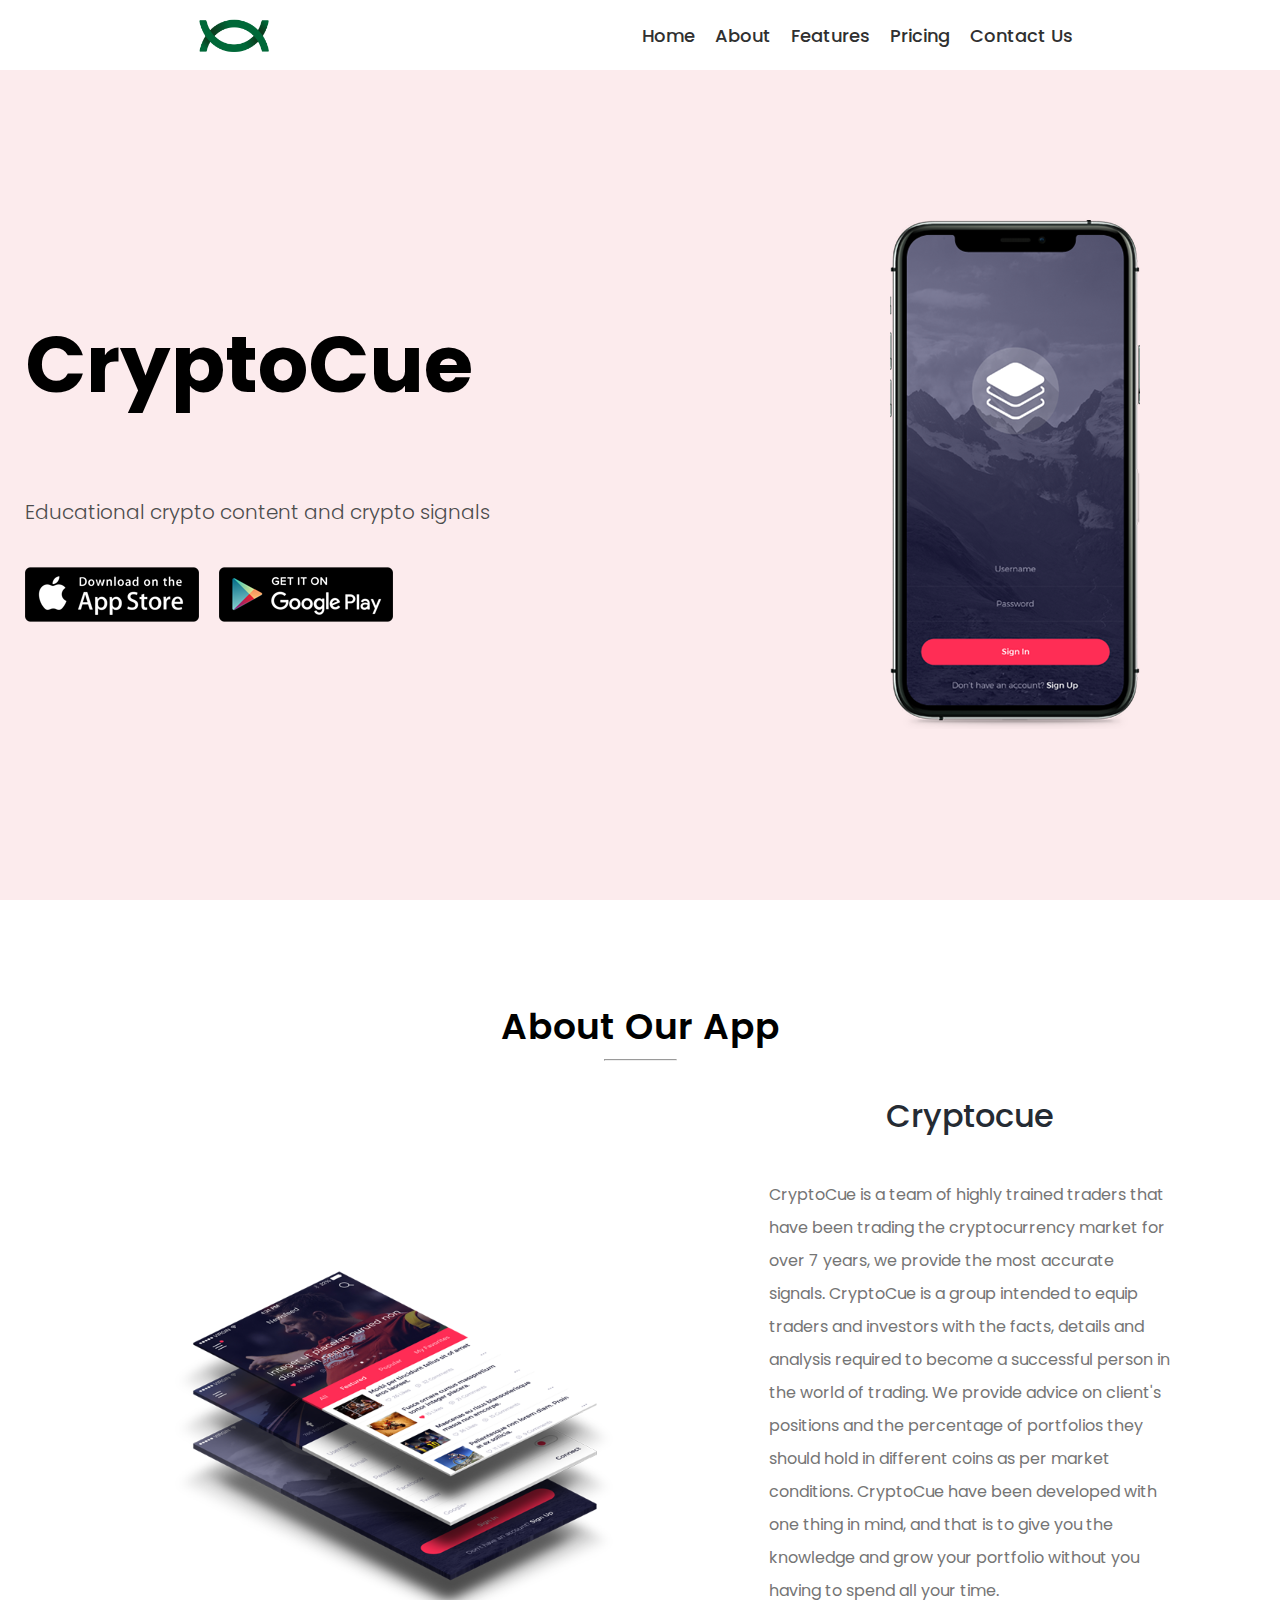
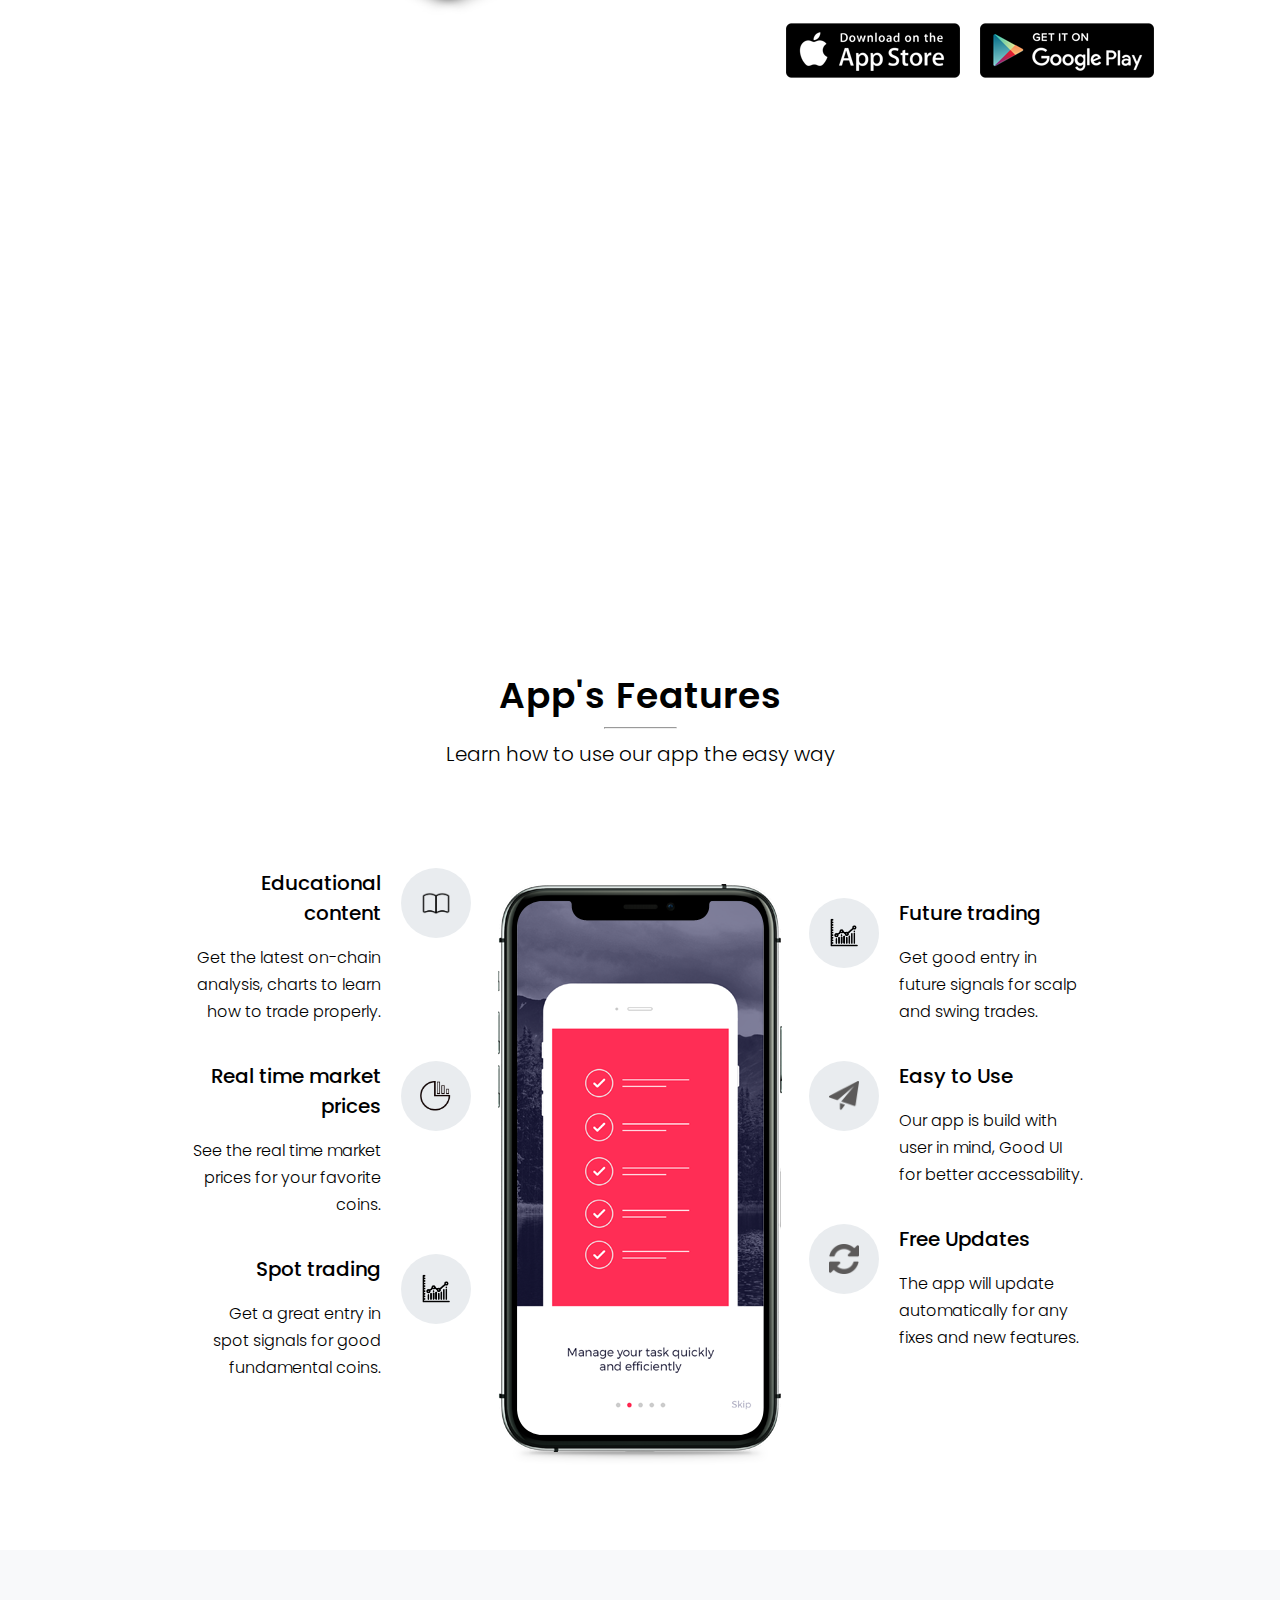
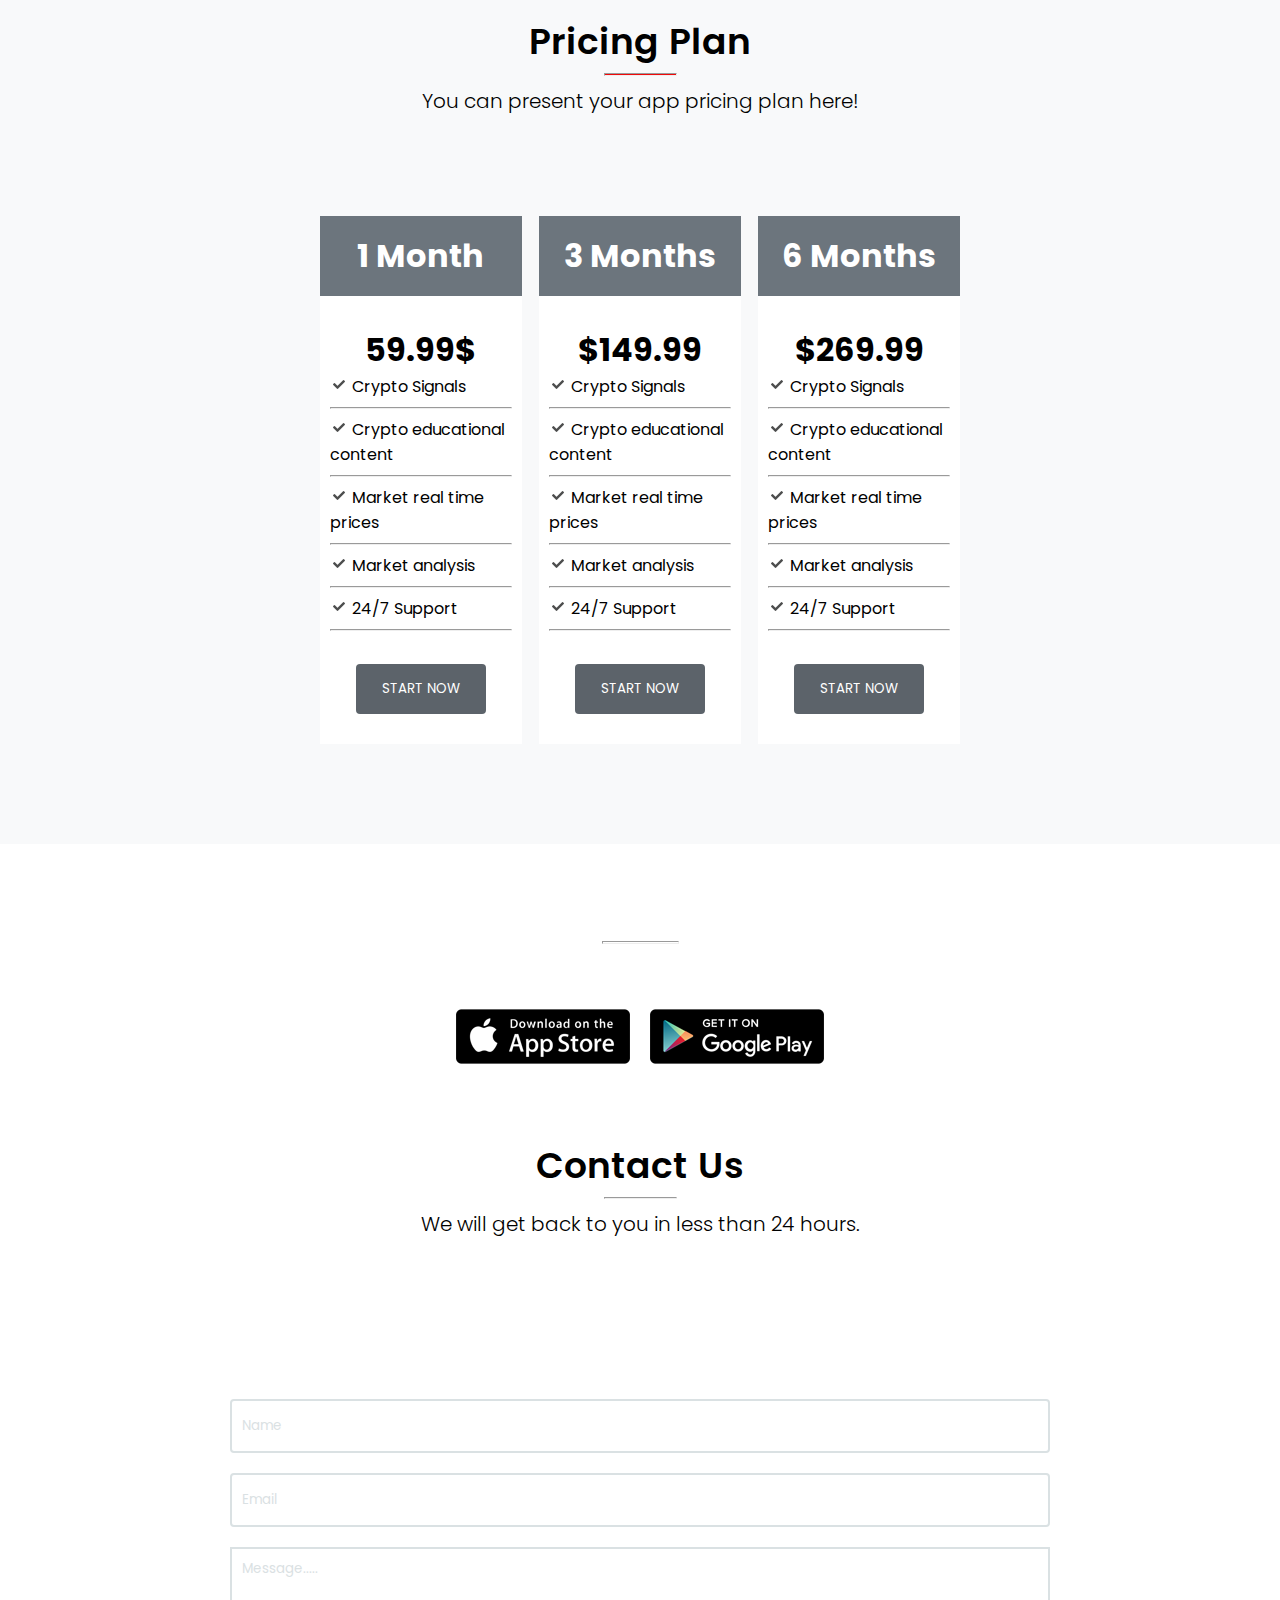
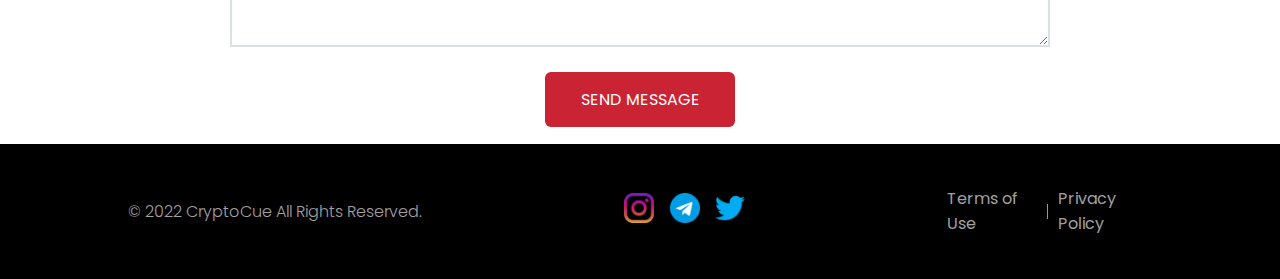
<file: index.html>
<!DOCTYPE html>
<html lang="en">

<head>
    <meta charset="UTF-8">
    <meta http-equiv="X-UA-Compatible" content="IE=edge">
    <meta name="viewport" content="width=device-width, initial-scale=1.0">
    <title>CryptoCue</title>
    <link rel="stylesheet" href="./assets/style.css">
    <link rel="preconnect" href="https://fonts.googleapis.com">
    <link rel="preconnect" href="https://fonts.gstatic.com" crossorigin>
    <link href="https://fonts.googleapis.com/css2?family=Poppins:wght@300;400;500;600;700&display=swap"
        rel="stylesheet">
</head>

<body>
    <!--section home starts-->
    <section class="home" id="home">
        <nav>
            <div class="nav-content">
                <img id="cryptocue" src="./assets/images/logo_crypto.png" width="70px" alt="Logo"></a>
                <div class="links">
                    <ul>
                        <li><a href="#home">Home</a></li>
                        <li><a href="#about">About</a></li>
                        <li><a href="#features">Features</a></li>
                        <li><a href="#pricing">Pricing</a></li>
                        <li><a href="#contact-us">Contact Us</a></li>
                    </ul>
                </div>
            </div>
        </nav>

        <div class="home-row">
            <div class="home-left">
                <div class="home-left-data">
                    <h1>CryptoCue</h1>
                    <p>Educational crypto content and crypto signals <br>
                    </p>
                    <div class="home-left-store">
                        <a href="#"><img id="appstore" src="./assets/images/app-store.png" alt="appstore"></a>
                        <a href="https://play.google.com/store/apps/details?id=com.thana.cryptocue">
                            <img id="playstore" src="./assets/images/google-play-store.png" alt="playstore">
                        </a>
                    </div>
                </div>
            </div>
            <div class="home-right">
                <img src="./assets/images/photo.png" alt="photo">
            </div>
        </div>
    </section>

    <!--section about starts-->
    <section class="about" id="about">
        <div class="above-title">
            <h1>About Our App </h1>
            <hr>
        </div>

        <div class="about-below">
            <div class="about-left">
                <img class="left-image" src="./assets/images/about.png" alt="about">
            </div>


            <div class="about-right">
                <h1>Cryptocue</h1>
                <p> CryptoCue is a team of highly trained traders that have been trading the cryptocurrency market for
                    over 7 years, we provide the most accurate signals. CryptoCue is a group intended to equip traders
                    and investors with the facts, details and analysis required to become a successful person in the
                    world of trading. We provide advice on client's positions and the percentage of portfolios they
                    should hold in different coins as per market conditions. CryptoCue have been developed with one
                    thing in mind, and that is to give you the knowledge and grow your portfolio without you having to
                    spend all your time.</p>

                <div class="home-left-store">
                    <a href="#"><img id="appstore" src="./assets/images/app-store.png" alt="appstore"></a>
                    <a href="https://play.google.com/store/apps/details?id=com.thana.cryptocue">
                        <img id="playstore" src="./assets/images/google-play-store.png" alt="playstore">
                    </a>
                </div>
            </div>

        </div>
    </section>

    <!--section sharing starts-->
    <section class="sharing">
        <div class="share-main">
            <div class="img share-main-1">
                <img class="people" src="./assets/icons/multiple-users-silhouette.png" alt="people">
                <h1>60K</h1>
                <p>Happy Users</p>

            </div>
            <div class="img share-main-2">
                <img class="ratings" src="./assets/icons/star.png" alt="rating">
                <h1>58K</h1>
                <p>Positive ratings</p>

            </div>
            <div class="img share-main-3">
                <img class="downloads" src="./assets/icons/download-to-storage-drive.png" alt="downloads">
                <h1>130K</h1>
                <p>Total Download</p>

            </div>
            <div class="img share-main-4">
                <img class="diamonds" src="./assets/icons/diamond.png" alt="diamonds">
                <h1>30K</h1>
                <p>Premium Users</p>
            </div>

        </div>
    </section>

    <!--section features starts-->
    <section class="features" id="features">
        <div class="above-title">
            <h1>App's Features </h1>
            <hr>
            <p>Learn how to use our app the easy way</p>
        </div>
        <div class="features-all">
            <div class="features-left">
                <div class="features-left-1 f-left">
                    <div class="features-text">
                        <h1>Educational content</h1>
                        <p>Get the latest on-chain analysis, charts to learn how to trade properly.</p>
                    </div>
                    <div class="features-icons-left">
                        <div class="features-round">
                            <img src="./assets/images/features-photo/education.png" width="30px" alt="">
                        </div>
                    </div>

                </div>
                <div class="features-left-2 f-left">
                    <div class="features-text">
                        <h1>Real time market prices</h1>
                        <p>See the real time market prices for your favorite coins.</p>
                    </div>
                    <div class="features-icons-left">
                        <div class="features-round">
                            <img src="./assets/images/features-photo/market_icon_nav.png" width="35px" alt="">
                        </div>
                    </div>
                </div>

                <div class="features-left-3 f-left">
                    <div class="features-text">
                        <h1>Spot trading</h1>
                        <p>Get a great entry in spot signals for good fundamental coins. </p>
                    </div>
                    <div class="features-icons-left">
                        <div class="features-round">
                            <img src="./assets/images/features-photo/singla_icon_nav.png" width="30px" alt="">
                        </div>
                    </div>
                </div>
            </div>

            <div class="features-center">
                <img src="./assets/images/features-photo/app-showcase-feature-2.png" alt="">
            </div>

            <div class="features-right">
                <div class="features-right-1 f-right">
                    <div class="features-text">
                        <h1>Future trading</h1>
                        <p>Get good entry in future signals for scalp and swing trades.</p>
                    </div>
                    <div class="features-icons-right">
                        <div class="features-round">
                            <img src="./assets/images/features-photo/singla_icon_nav.png" width="30px" alt="">
                        </div>
                    </div>

                </div>
                <div class="features-right-2 f-right">
                    <div class="features-text">
                        <h1>Easy to Use</h1>
                        <p>Our app is build with user in mind, Good UI for better accessability.</p>
                    </div>
                    <div class="features-icons-right">
                        <div class="features-round">
                            <img src="./assets/images/features-photo/paper-plane.png" width="30px" alt="">
                        </div>
                    </div>
                </div>

                <div class="features-right-3 f-right">
                    <div class="features-text">
                        <h1>Free Updates</h1>
                        <p>The app will update automatically for any fixes and new features.</p>
                    </div>
                    <div class="features-icons-right">
                        <div class="features-round">
                            <img src="./assets/images/features-photo/refresh-page-option.png" width="30px" alt="">
                        </div>
                    </div>
                </div>
            </div>
        </div>
    </section>

    <!--section pricing starts-->
    <section class="pricing" id="pricing">
        <div class="above-title">   
            <h1>Pricing Plan</h1>
            <hr>
            <p>You can present your app pricing plan here!</p>
        </div>
        <div class="pricing-all">

            <div class="pricing-card">
                <div class="pricing-header basic">
                    <h1>1 Month</h1>
                </div>

                <div class="pricing-body basic">
                    <h1>59.99$</h1>
                    <ul>
                        <li><img src="./assets/icons/check.png" alt=""> Crypto Signals</li>
                        <hr>
                        <li><img src="./assets/icons/check.png" alt=""> Crypto educational content</li>
                        <hr>
                        <li><img src="./assets/icons/check.png" alt=""> Market real time prices</li>
                        <hr>
                        <li><img src="./assets/icons/check.png" alt=""> Market analysis</li>
                        <hr>
                        <li><img src="./assets/icons/check.png" alt=""> 24/7 Support</li>
                        <hr>
                        <br>
                    </ul>
                    <button><a href="#">START NOW</a></button>
                </div>

            </div>

            <div class="pricing-card">
                <div class="pricing-header advance">
                    <h1>3 Months</h1>
                </div>

                <div class="pricing-body advance">
                    <h1>$149.99</h1>
                    <ul>
                        <li><img src="./assets/icons/check.png" alt=""> Crypto Signals</li>
                        <hr>
                        <li><img src="./assets/icons/check.png" alt=""> Crypto educational content</li>
                        <hr>
                        <li><img src="./assets/icons/check.png" alt=""> Market real time prices</li>
                        <hr>
                        <li><img src="./assets/icons/check.png" alt=""> Market analysis</li>
                        <hr>
                        <li><img src="./assets/icons/check.png" alt=""> 24/7 Support</li>
                        <hr>
                        <br>
                    </ul>
                    <button><a href="#">START NOW</a></button>
                </div>

            </div>

            <div class="pricing-card">
                <div class="pricing-header premium ">
                    <h1>6 Months</h1>

                </div>
                <div class="pricing-body premium ">
                    <h1>$269.99</h1>
                    <ul>
                        <li><img src="./assets/icons/check.png" alt=""> Crypto Signals</li>
                        <hr>
                        <li><img src="./assets/icons/check.png" alt=""> Crypto educational content</li>
                        <hr>
                        <li><img src="./assets/icons/check.png" alt=""> Market real time prices</li>
                        <hr>
                        <li><img src="./assets/icons/check.png" alt=""> Market analysis</li>
                        <hr>
                        <li><img src="./assets/icons/check.png" alt=""> 24/7 Support</li>
                        <hr>
                        <br>
                    </ul>
                    <button><a href="#">START NOW</a></button>
                </div>

            </div>

        </div>
    </section>

    <!--section faq starts-->
    <section class="faq">
        <div class="above-title">
            <h1>Get the App</h1>
            <hr>
            <p>Download our app! Join over 500,000 people already using Our App.</p>
        </div>
        <br>
        <div class="home-left-store">
            <a href="#"><img id="appstore" src="./assets/images/app-store.png" alt="appstore"></a>
            <a href="https://play.google.com/store/apps/details?id=com.thana.cryptocue">
                <img id="playstore" src="./assets/images/google-play-store.png" alt="playstore">
            </a>
        </div>
    </section>

    <!--section contact us starts-->
    <section class="contact-us" id="contact-us">
        <div class="contact-us-main mt-5">
            <div class="contact-us-left">

                <div class="above-title">
                    <h1>Contact Us</h1>
                    <hr>
                    <p>We will get back to you in less than 24 hours.</p>
                </div>
                <br>
                <br>
                <div class="contact-us-left-data">
                    <input type="text" id="" placeholder="Name">
                    <input type="email" name="email" id="email" placeholder="Email">
                    <textarea cols="30" name="Message" id="message" placeholder="Message....."></textarea>
                    <br>
                    <button id="send_message">SEND MESSAGE</button>
                </div>
            </div>
        </div>
    </section>

    <!--section footer starts-->
    <section class="footer">
        <div class="footer-all">
            <div class="footer-rights">
                <p>© 2022 CryptoCue All Rights Reserved.</p>
            </div>

            <div class="footer-logo">
                <a href="#"><img src="./assets/images/contact-us/instagram.png" width="30px" alt="instagram"></a>
                <a href="https://t.me/+38349829380"><img src="./assets/images/contact-us/telegram.png" width="30px"
                        alt="telegram"></a>
                <a href="https://twitter.com/cryptocue"><img src="./assets/images/contact-us/twitter.png" width="30px"
                        alt="twitter"></a>
            </div>

            <div class="footer-terms">
                <a href="">Terms of Use</a>
                <div class="footer-terms-hr"></div>
                <a href="">Privacy Policy</a>
            </div>
        </div>
    </section>

</body>

</html>
</file>
<file: assets/style.css>
* {
  font-family: "Poppins", sans-serif;
  box-sizing: border-box;
}
html {
  scroll-behavior: smooth;
}
body {
  padding: 0;
  margin: 0;
}
.links ul li {
  list-style: none;
  display: inline-block;
  padding: 4px 8px;
}
.links ul li a {
  color: rgb(48, 48, 48);
  text-decoration: none;
  font-size: 18px;
  font-weight: 500;
}
.links ul li a:hover {
  color: rgb(220, 53, 69);
}
#appstore {
  display: flex;
  justify-content: center;
  align-items: center;
  padding-right: 20px;
}

/*media query*/
/*Mobile*/
@media screen and (max-width: 599px) {
  .home {
    background-color: rgba(252, 235, 237, 255);
    background-size: cover;
    display: flex;
    flex-direction: column;
    width: 100%;
  }
  nav {
    width: 100%;
    padding: 0 10px;
    background-color: white;
    color: black;
  }
  .nav-content {
    width: 100%;
    display: flex;
    flex-direction: column;
    align-items: center;
  }

  .links {
    position: fixed;
    background-color: white;
    width: 100%;
  }
  .links ul {
    display: flex;
    flex-direction: row;
    justify-content: center;
    padding: 0;
    width: 100%;
  }
  .links ul li a {
    color: rgb(48, 48, 48);
    text-decoration: none;
    font-size: 15px;
    font-weight: 500;
  }
  .links ul li {
    text-align: center;
  }
  .links ul li:hover {
    background-color: rgb(216, 216, 216);
  }

  .home-row {
    display: flex;
    flex-direction: column-reverse;
  }
  .home-right {
    width: 100%;
    display: flex;
    flex-direction: column;
    align-items: center;
    padding-top: 40px;
  }
  .home-right img {
    width: 200px;
  }
  .home-left-data {
    display: flex;
    flex-direction: column;
    align-items: center;
  }
  .home-left-data p {
    margin: 0;
  }
  .home-left-data h1 {
    margin: 0;
    font-size: 50px;
  }
  .home-left-store {
    display: flex;
    flex-direction: row;
    align-items: flex-start;
    padding: 20px 0 40px 0;
  }
}
/*Tablet*/
@media screen and (min-width: 600px) {
  nav {
    width: 100%;
    display: flex;
    justify-content: center;
    padding: 0 10px;
    position: fixed;
    background-color: white;
    color: black;
  }
  .nav-content {
    width: 100%;
    display: flex;
    justify-content: space-between;
    align-items: center;
  }
  .home-row {
    padding-top: 150px;
    display: flex;
    justify-content: center;
  }
  .home-left {
    width: 50%;
    display: flex;
    justify-content: flex-end;
    align-items: center;
  }
  .home-left-data h1 {
    font-size: 7vw;
    padding-bottom: 20px;
  }
  .home-left-data p {
    font-size: 3.5vw;
    font-weight: 300;
    padding-bottom: 20px;
    color: #4c4d4d;
    font-family: "Poppins", sans-serif;
  }
  .home-left-store {
    display: flex;
  }
}
/*Laptop Desktop*/
@media screen and (min-width: 1200px) {
  .home {
    height: 100vh;
    background-color: rgba(252, 235, 237, 255);
    background-size: cover;
    display: flex;
    flex-direction: column;
    width: 100%;
  }
  nav {
    width: 100%;
    display: flex;
    justify-content: center;
    padding: 0 10px;
    position: fixed;
    background-color: white;
    color: black;
  }
  .nav-content {
    width: 70%;
    display: flex;
    justify-content: space-between;
    align-items: center;
  }
  .home-row {
    padding-top: 150px;
    display: flex;
  }
  .home-left {
    width: 50%;
    display: flex;
    justify-content: flex-end;
    align-items: center;
    padding-right: 150px;
  }
  .home-left-data h1 {
    font-size: 80px;
    padding-bottom: 20px;
  }
  .home-left-data p {
    font-size: 1.25rem;
    font-weight: 300;
    padding-bottom: 20px;
    color: #4c4d4d;
    font-family: "Poppins", sans-serif;
  }
  .home-left-store {
    display: flex;
  }
  .home-right {
    width: 50%;
    display: flex;
    justify-content: flex-start;
    align-items: center;
    padding: 70px 0px 0px 250px;
  }
}

/*section about start*/
/*ABOUT TITLE FOR THREE CLASSES*/
.above-title {
  display: flex;
  flex-direction: column;
  justify-content: center;
  align-items: center;
}
.above-title h1 {
  font-size: 36px;
  height: 25px;
  font-weight: 600;
  letter-spacing: 1px;
}
.above-title hr {
  width: 73px;
  height: 2.33px;
  margin: 10px 0px;
  background-color: rgb(240, 9, 9);
}
.above-title p {
  font-size: 1.25rem;
  font-weight: 300;
  margin: 0;
}
/*ABOUT TITLE FOR THREE CLASSES*/

.about-below {
  display: flex;
  justify-content: center;
  align-items: center;
}

.about-right h1 {
  font-weight: 500;
  color: #252b33;
}
.about-right p {
  width: 65%;
  line-height: 33px;
  font-weight: 400;
  color: #757575;
}

.google-appstore {
  display: flex;
  width: 100%;
}

/*Mobile*/
@media screen and (max-width: 599px) {
  .about {
    width: 100%;
    display: flex;
    flex-direction: column;
    justify-content: center;
  }
  .about-below {
    display: flex;
    flex-direction: column;
  }
  .about-left {
    display: flex;
    justify-content: center;
    align-items: center;
    width: 100%;
  }
  .about-left img {
    width: 390px;
    height: 306.8px;
  }
  .about-right {
    width: 100%;
    padding-left: 20px;
    padding-bottom: 40px;
    display: flex;
    flex-direction: column;
    align-items: center;
    padding: 0 12px;
    text-align: center;
  }
}
/*Tablet*/
@media screen and (min-width: 600px) {
  .about-left {
    width: 50%;
    display: flex;
    justify-content: center;
    align-items: center;
    padding-right: 20px;
  }
  .left-image{
    width: 500px;
    padding-left: 50px;
  }
  
  .about-right {
    width: 50%;
    padding-left: 20px;
    padding-bottom: 40px;
    display: flex;
    flex-direction: column;
    align-items: center;
  }
  .about-right p {
    width: 65%;
    line-height: 33px;
    font-weight: 400;
    color: #757575;
  }
}
/*Laptop Desktop*/
@media screen and (min-width: 1200px) {
  .about {
    height: 100vh;
    width: 100%;
    display: flex;
    flex-direction: column;
    justify-content: center;
  }
  .about-left {
    width: 50%;
    display: flex;
    justify-content: flex-end;
    align-items: center;
    padding-right: 20px;
    padding-top: 80px;
  }
  .about-right {
    width: 50%;
    padding-left: 20px;
    padding-bottom: 40px;
    display: flex;
    flex-direction: column;
  }
}

/* section sharing start*/
.people,
.ratings,
.downloads,
.diamonds {
  width: 50px;
  height: 50px;
  color: white;
}

/*Mobile*/
@media screen and (max-width: 599px) {
  .sharing {
    width: 100%;
    display: flex;
    justify-content: center;
    background-image: linear-gradient(rgba(4, 9, 30, 0.6), rgba(4, 9, 30, 0.6)),
      url("./images/cryptocurrency-1.jpeg");
    background-size: cover;
    background-repeat: no-repeat;
    background-attachment: fixed;
    background-position: center 53.7031px;
    transition: background-image 300ms ease-in 200ms;
  }
  .share-main {
    display: flex;
    flex-direction: column;
    align-items: center;
    width: 100%;
    padding: 20px 0;
  }

  .share-main .img {
    display: flex;
    flex-direction: column;
    justify-content: center;
    align-items: center;
    color: white;
    padding: 0 0 20px;
  }

  .share-main .img p {
    text-align: center;
  }
  .img p {
    line-height: 1;
    margin: 0;
  }
  .img h1 {
    font-size: 25px;
    font-weight: 500 !important;
    margin: 0;
  }
}
/*Tablet*/
@media screen and (min-width: 600px) {
  .share-main {
    display: flex;
    justify-content: center;
    align-items: center;
    width: 70%;
  }
  .sharing {
    height: 25vh;
    width: 100%;
    display: flex;
    justify-content: center;
    background-image: linear-gradient(rgba(4, 9, 30, 0.6), rgba(4, 9, 30, 0.6)),
      url("./images/cryptocurrency-1.jpeg");
    background-size: cover;
    background-repeat: no-repeat;
    background-attachment: fixed;
    background-position: center 53.7031px;
    transition: background-image 300ms ease-in 200ms;
  }
  .share-main .img {
    width: 25%;
    display: flex;
    flex-direction: column;
    justify-content: center;
    align-items: center;
    color: white;
  }
  .img p {
    line-height: 1.9;
    margin: 0;
  }
  .img h1 {
    font-size: 40px;
    font-weight: 500 !important;
    margin: 10px 0 5px 0;
  }
}
/*Laptop Desktop*/
@media screen and (min-width: 1200px) {
  .sharing {
    height: 40vh;
    width: 100%;
    display: flex;
    justify-content: center;
    background-image: linear-gradient(rgba(4, 9, 30, 0.6), rgba(4, 9, 30, 0.6)),
      url("./images/cryptocurrency-1.jpeg");
    background-size: cover;
    background-repeat: no-repeat;
    background-attachment: fixed;
    background-position: center 53.7031px;
    transition: background-image 300ms ease-in 200ms;
  }
  .share-main {
    display: flex;
    justify-content: center;
    align-items: center;
    width: 70%;
  }
  .share-main .img {
    width: 25%;
    display: flex;
    flex-direction: column;
    justify-content: center;
    align-items: center;
    color: white;
  }
  .share-main .img {
    width: 25%;
    display: flex;
    flex-direction: column;
    justify-content: center;
    align-items: center;
    color: white;
  }
  .img p {
    line-height: 1.9;
    margin: 0;
  }
  .img h1 {
    font-size: 40px;
    font-weight: 500 !important;
    margin: 10px 0 5px 0;
  }
}

/* section features starts*/
.features-round {
  border-radius: 20px 20px;
  color: #4c4d4d;
}

.features-round {
  width: 70px;
  height: 70px;
  border-radius: 100px;
  background-color: #e9ecef;
  display: flex;
  justify-content: center;
  align-items: center;
}

.features-text h1 {
  font-size: 20px;
  margin: 0%;
  font-weight: 500;
}
.features-text p {
  font-size: 16px;
  line-height: 27px;
  font-weight: 300;
}
.f-right .features-text {
  padding-left: 20px;
}

/*Mobile*/
@media screen and (max-width: 599px) {
  .features,
  .features-all {
    display: flex;
    flex-direction: column;
    justify-content: center;
    align-items: center;
    width: 100%;
  }
  .features {
    display: flex;
    flex-direction: column;
    justify-content: center;
    align-items: center;
    width: 100%;
    padding-bottom: 20px;
  }
  .features .above-title p {
    font-size: 20px;
    text-align: center;
    font-weight: 300;
    width: 90%;
  }
  .features-all {
    width: 100%;
    display: flex;
    flex-direction: column;
    justify-content: center;
    align-items: center;
  }
  .features-left {
    width: 100%;
    display: flex;
    flex-direction: column;
    padding: 0 10px;
    padding-top: 40px;
  }
  .f-left {
    width: 100%;
    display: flex;
    flex-direction: row-reverse;
    justify-content: space-between;
    align-items: flex-start;
  }
  .f-left .features-text {
    display: flex;
    flex-direction: column;
    align-items: flex-start;
    padding-left: 35px;
    text-align: left;
    margin: 0;
    width: 85%;
  }

  .f-left .features-icons-left {
    width: 9%;
  }
  .features-center {
    width: 33.33%;
    display: flex;
    justify-content: center;
    padding: 30px 0;
  }
  .features-right {
    width: 100%;
    display: flex;
    flex-direction: column;
  }
  .f-right {
    display: flex;
    flex-direction: row-reverse;
    padding: 0px 10px 10px 15px;
  }
}
/*Tablet*/
@media screen and (min-width: 600px) {
  .features {
    height: 90vh;
    display: flex;
    flex-direction: column;
    justify-content: center;
    align-items: center;
  }
  .features-all {
    width: 90%;
    display: flex;
    flex-direction: row;
    justify-content: center;
    align-items: center;
    padding-top: 50px;
  }
  .features-left {
    display: flex;
    flex-direction: column;
    padding-right: 20px;
  }
  .f-left {
    display: flex;
    padding-bottom: 20px;
  }
  .f-left .features-text {
    display: flex;
    flex-direction: column;
    align-items: flex-end;
    padding-right: 20px;
    text-align: end;
  }
  .features-center {
    display: flex;
    justify-content: center;
  }
  .features-right {
    display: flex;
    flex-direction: column;
    padding-left: 20px;
  }
  .f-right {
    display: flex;
    flex-direction: row-reverse;
    padding-bottom: 20px;
  }
}
/*Laptop Desktop*/
@media screen and (min-width: 1200px) {
  .features {
    height: 110vh;
    display: flex;
    flex-direction: column;
    justify-content: center;
    align-items: center;
  }
  .features-all {
    width: 70%;
    display: flex;
    flex-direction: row;
    justify-content: center;
    align-items: center;
  }
  .features-left {
    width: 33.33%;
    display: flex;
    flex-direction: column;
  }
  .f-left {
    display: flex;
    padding-bottom: 20px;
  }
  .f-left .features-text {
    display: flex;
    flex-direction: column;
    align-items: flex-end;
    padding-right: 20px;
    text-align: end;
  }
  .features-center {
    width: 33.33%;
    display: flex;
    justify-content: center;
    padding-top: 65px;
  }
  .features-right {
    width: 33.33%;
    display: flex;
    flex-direction: column;
  }
  .f-right {
    display: flex;
    flex-direction: row-reverse;
    padding-bottom: 20px;
  }
}

/*section pricing starts*/
.pricing-header {
  display: flex;
  justify-content: center;
  align-items: center;
  width: 100%;
  height: 80px;
  background-color: #6c757d !important;
  color: white;
}
.pricing-body h1 {
  margin: 0;
}

.pricing-card button {
  width: 130px;
  height: 50px;
  background-color: #5c636a;
  border: 0;
  border-radius: 4px;
  color: white;
}
.pricing-card button a {
  text-decoration: none;
  color: white;
}
.pricing-card button:hover {
  background-color: #dd5656;
}

/*Mobile*/
@media screen and (max-width: 599px) {
  .pricing {
    width: 100%;
    display: flex;
    flex-direction: column;
    justify-content: center;
    align-items: center;
    background-color: #f8f9fa;
    padding: 40px 0 100px 0;
  }
  .pricing .above-title {
    padding-bottom: 50px;
  }
  .pricing .above-title p {
    text-align: center;
  }
  .pricing-all {
    display: flex;
    flex-direction: column;
    align-items: center;
    width: 100%;
  }
  .pricing-card {
    width: 100%;
    display: flex;
    flex-direction: column;
    justify-content: flex-start;
    background-color: white;
    padding: 0 10px;
  }
  .pricing-body {
    width: 100%;
    display: flex;
    flex-direction: column;
    align-items: center;
    padding: 30px 10px;
  }
  .pricing-body ul {
    margin: 0;
    padding: 0;
    width: 100%;
    padding: 0 10px;
    list-style-type: none;
  }
}
/*Tablet*/
@media screen and (min-width: 600px) {
  .pricing {
    width: 100%;
    display: flex;
    flex-direction: column;
    justify-content: center;
    align-items: center;
    background-color: #f8f9fa;
    padding: 40px 0 100px 0;
  }
  .pricing .above-title {
    padding-bottom: 100px;
  }

  .pricing-all {
    display: flex;
    justify-content: space-between;
    align-items: flex-start;
    width: 90%;
  }
  .pricing-card {
    width: 31.5%;
    display: flex;
    flex-direction: column;
    justify-content: flex-start;
    background-color: white;
  }
  .pricing-body {
    width: 100%;
    display: flex;
    flex-direction: column;
    align-items: center;
    padding: 30px 10px;
  }
  .pricing-body ul {
    margin: 0;
    padding: 0;
    list-style-type: none;
  }
}
/*Laptop Desktop*/
@media screen and (min-width: 1200px) {
  .pricing {
    width: 100%;
    display: flex;
    flex-direction: column;
    justify-content: center;
    align-items: center;
    background-color: #f8f9fa;
    padding: 40px 0 100px 0;
  }
  .pricing .above-title {
    padding-bottom: 100px;
  }

  .pricing-all {
    display: flex;
    justify-content: space-between;
    align-items: flex-start;
    width: 50%;
  }
  .pricing-card {
    width: 31.5%;
    display: flex;
    flex-direction: column;
    justify-content: flex-start;
    background-color: white;
  }
  .pricing-body {
    width: 100%;
    display: flex;
    flex-direction: column;
    align-items: center;
    padding: 30px 10px;
  }
  .pricing-body ul {
    margin: 0;
    padding: 0;
    list-style-type: none;
  }
}

/*section faq starts*/
.faq {
  height: 40vh;
  width: 100%;
  display: flex;
  flex-direction: column;
  justify-content: center;
  background-image: linear-gradient(
      rgba(223, 74, 88, 0.9),
      rgba(223, 74, 88, 0.9)
    ),
    url(./images/testimonial-photo/intro-bg-2.jpeg);
  background-size: cover;
  background-repeat: no-repeat;
  background-attachment: fixed;
  background-position: center 53.7031px;
  transition: background-image 300ms ease-in 200ms;
}
.faq .above-title h1 {
  font-size: 36px;
  height: 45px;
  font-weight: 600;
  letter-spacing: 1px;
  color: white;
  margin: 0;
}
.faq .above-title hr {
  width: 77px;
  height: 2.33px;
  margin: 10px 0px;
  background-color: white;
}
.faq .above-title p {
  font-size: 1.25rem;
  font-weight: 300;
  margin: 0;
  color: white;
}
.faq .home-left-store {
  display: flex;
  justify-content: center;
}

/*Mobile*/
@media screen and (max-width: 599px) {
  .faq .above-title p {
    text-align: center;
  }
  .faq .home-left-store {
    display: flex;
    flex-direction: row;
    align-items: flex-start;
    padding: 40px 0 0;
  }
}
/*Tablet*/
@media screen and (min-width: 600px) {
  .faq .home-left-store {
    display: flex;
    justify-content: center;
  }.faq {
    height: 30vh;
  }
}
/*Laptop Desktop*/
@media screen and (min-width: 1200px) {
  .faq .home-left-store {
    display: flex;
    justify-content: center;
  }
}

/*section contact us starts*/
.contact-us {
  height: 70vh;
  width: 100%;
  display: flex;
  justify-content: center;
  align-items: center;
}
.contact-us-main {
  width: 100%;
  display: flex;
  justify-content: center;
  align-items: center;
}

.contact-us-left-data {
  display: flex;
  flex-direction: column;
  justify-content: center;
  align-items: center;
}
.contact-us-left-data input {
  width: 80%;
  padding: 15px 10px;
  margin: 10px 0;
  border: 2px #dae1e3 solid;
  border-radius: 4px;
  color: #838383;
}

.contact-us-left-data #message {
  margin: 10px 0 0 0;
  width: 80%;
  height: 100px;
  color: #838383;
  display: flex;
  border: 2px #dae1e3 solid;
  flex-direction: column;
  justify-content: flex-start;
  padding: 10px;
}

#send_message {
  width: 190px;
  height: 55px;
  background-color: #ca2333;
  border: 0;
  border-radius: 6px;
  color: white;
  font-weight: 400;
  font-size: 16px;
}
#send_message:hover{
  background-color: rgb(121, 4, 4);
  cursor: pointer;
}


.contact-us-left-data ::placeholder {
  color: #dae1e3;
}

/*Mobile*/
@media screen and (max-width: 599px) {
  .contact-us .above-title p {
    text-align: center;
    font-weight: 300;
  }
  .contact-us-left {
    height: 70vh;
    width: 100%;
    color: #000;
  }
  .contact-us .above-title h1 {
    font-size: 30px;
    font-weight: 500;
  }
}
/*Tablet*/
@media screen and (min-width: 600px) {
  .contact-us-left {
    height: 70vh;
    width: 90%;
    color: #000;
  }
  .contact-us-left-data {
    display: flex;
    flex-direction: column;
    justify-content: center;
    align-items: center;
    padding-top: 100px;
}
  
}
/*Laptop Desktop*/
@media screen and (min-width: 1200px) {
  .contact-us-left {
    height: 70vh;
    width: 80%;
    color: #000;
  }
  
}

/*section footer starts*/
.footer-rights p {
  color: rgb(163, 161, 161);
  font-weight: 300;
}

.footer-terms a {
  color: rgb(163, 160, 160);
  text-decoration: none;
}
.footer-terms a:hover {
  color: white;
}
.footer-terms-hr {
  width: 1.2px;
  height: 15px;
  margin: 0 10px;
  background-color: rgb(151, 151, 151);
}

/*Mobile*/
@media screen and (max-width: 599px) {
  .footer {
    height: 30vh;
    width: 100%;
    display: flex;
    background-color: #000;
  }
  .footer-all {
    width: 100%;
    display: flex;
    flex-direction: column;
    align-items: center;
    justify-content: center;
  }
  .footer-rights p {
    padding: 0 0 20px;
  }
  .footer-logo {
    padding: 0 0 20px;
    width: 60%;
    display: flex;
    justify-content: space-evenly;
  }
  .footer-terms {
    width: 100%;
    display: flex;
    justify-content: center;
    align-items: center;
  }
}

/*Tablet*/
@media screen and (min-width: 600px) {
  .footer {
    height: 15vh;
    width: 100%;
    display: flex;
    align-items: center;
    justify-content: center;
    background-color: #000;
  }
  .footer-all {
    width: 80%;
    display: flex;
    justify-content: space-between;
    align-items: center;
  }
  .footer-terms {
    width: 10%;
    display: flex;
    justify-content: center;
    align-items: center;
  }
  .footer-logo {
    width: 25%;
    display: flex;
    justify-content: space-evenly;
  }
}
/*Laptop Desktop*/
@media screen and (min-width: 1200px) {
  .footer {
    height: 15vh;
    width: 100%;
    display: flex;
    align-items: center;
    justify-content: center;
    background-color: #000;
  }
  .footer-all {
    width: 80%;
    display: flex;
    justify-content: space-between;
    align-items: center;
  }
  .footer-terms {
    width: 20%;
    display: flex;
    justify-content: center;
    align-items: center;
  }
  .footer-logo {
    width: 15%;
    display: flex;
    justify-content: space-evenly;
  }
}
</file>
